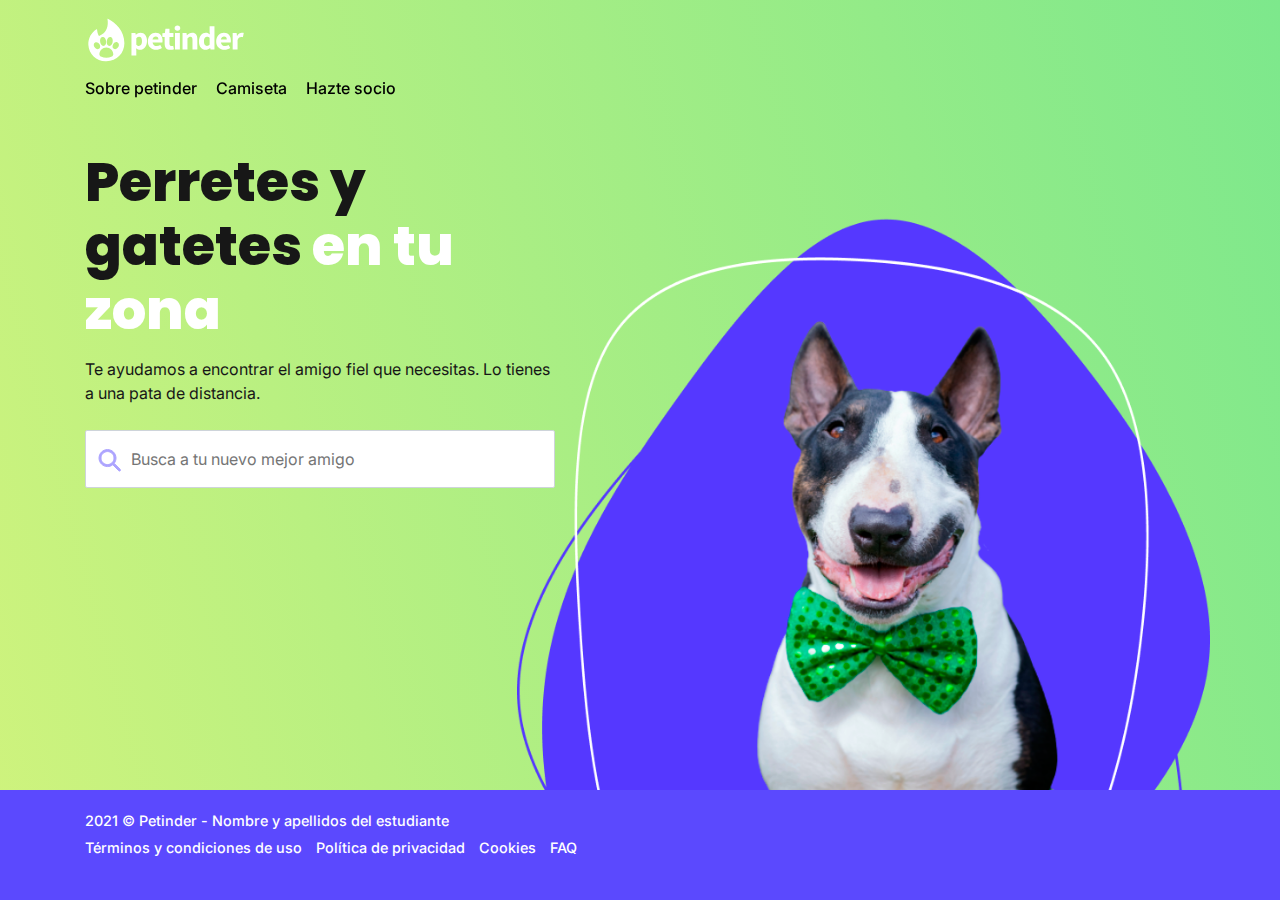
<file: index.html>
<!DOCTYPE html>
<html lang="es">

<head>
	<meta charset="utf-8">
	<title>Petinder</title>
	<meta name="description" content="Petinder es una organización que fomenta la adopción de animales: perros y gatos que necesitan encontrar un hogar que los acoja..">
	<meta name="viewport" content="width=device-width, initial-scale=1, shrink-to-fit=no">
	<link rel="icon" href="favicon.ico">
	<link rel="stylesheet" href="css/estilos.css">
</head>

<body class="page-home">
	<header>
		<nav class="container">
			<a class="link-logo" href="index.html">
				<img class="logo" src="images/logo_white.svg" alt="Logo petinder">
			</a>

			<ul class="menu-links">
				<li><a href="about.html">Sobre petinder</a></li>
				<li><a href="tshirt.html">Camiseta</a></li>
				<li><a href="join.html">Hazte socio</a></li>
			</ul>
		</nav>
	</header>


	<main>
		<div class="container">
			<section class="featured">
				<h1 class="title">Perretes y gatetes <span>en tu zona</span></h1>
				<p class="featured-text">Te ayudamos a encontrar el amigo fiel que necesitas. Lo tienes a una pata de distancia.</p>

				<form class="search-bar">
					<input type="search" placeholder="Busca a tu nuevo mejor amigo"
						class="form-control search-control" />
				</form>
			</section>
		</div>
	</main>

	<footer>
		<div class="container">
			<span>2021 © Petinder - Nombre y apellidos del estudiante</span>

			<ul class="legal-links">
				<li><a href="">Términos y condiciones de uso</a></li>
				<li><a href="">Política de privacidad</a></li>
				<li><a href="">Cookies</a></li>
				<li><a href="">FAQ</a></li>
			</ul>
		</div>
	</footer>
</body>

</html>
</file>
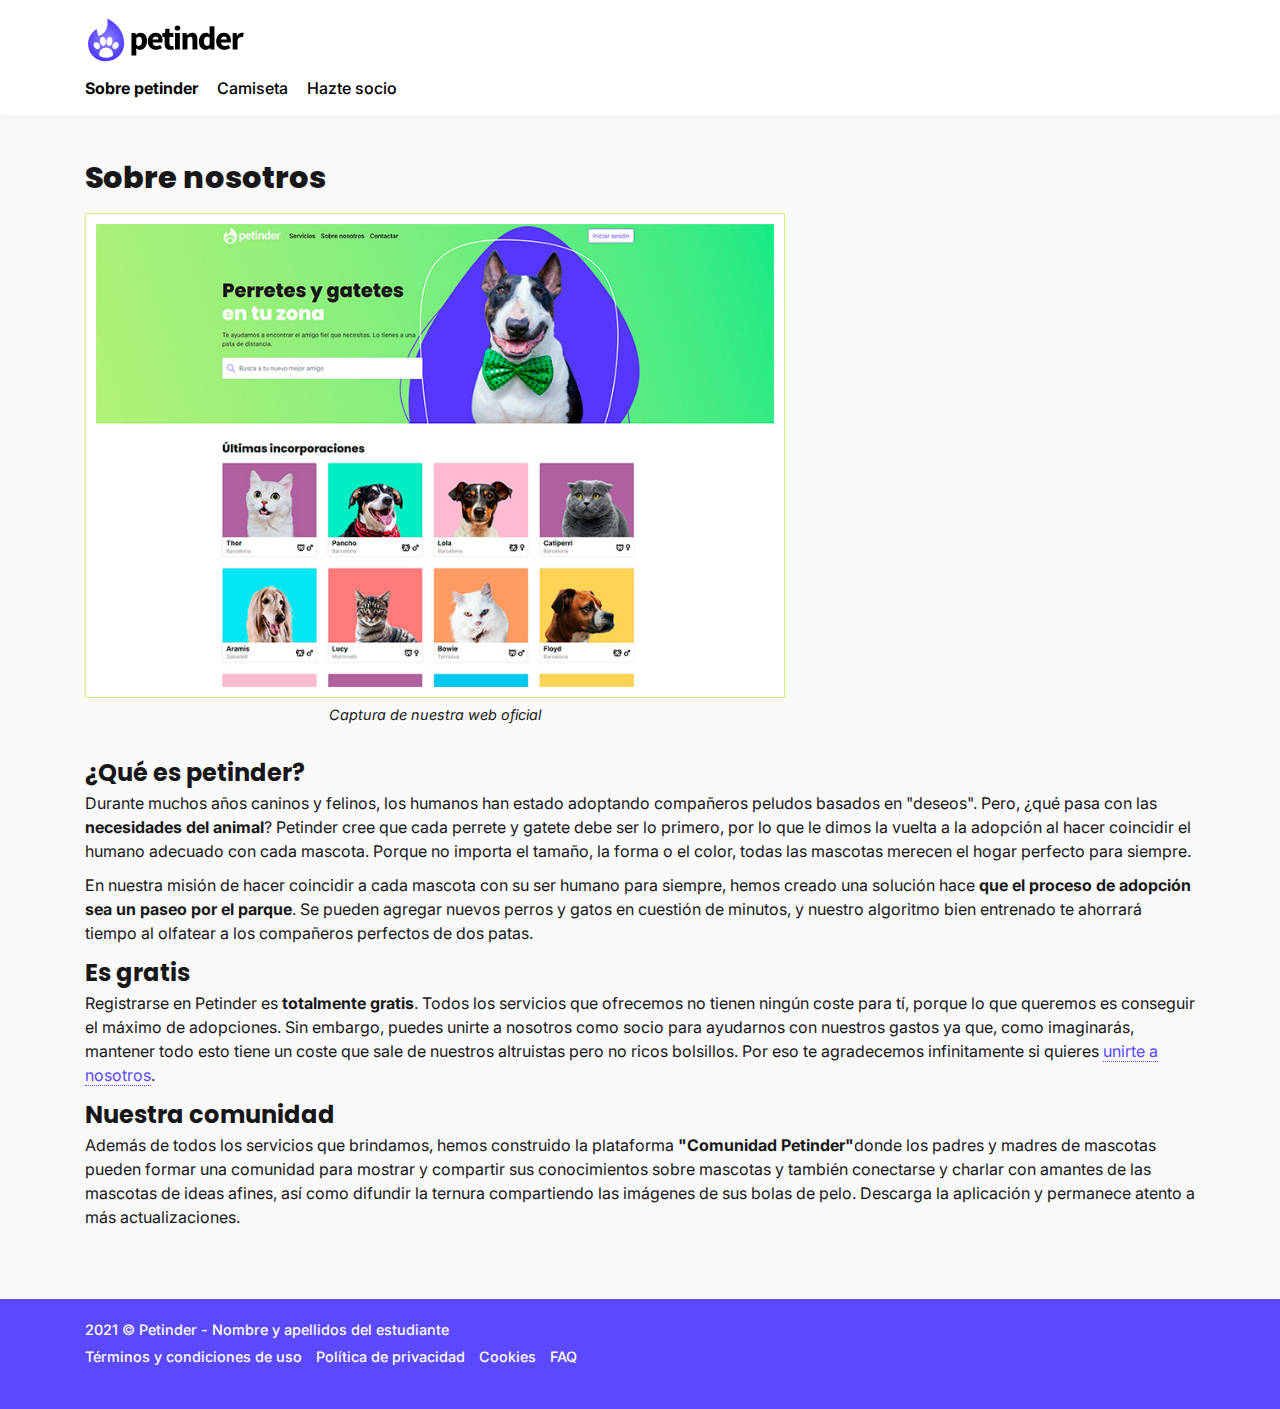
<file: about.html>
<!DOCTYPE html>
<html lang="es">

<head>
	<meta charset="utf-8">
	<title>Sobre nosotros | Petinder</title>
	<meta name="description" content="Todo sobre Petinder, la asociación que consigue que la adopción de un perro o de un gato  se adapte a las necesidades del animal y a las del humano que lo quiera adoptar.">
	<meta name="viewport" content="width=device-width, initial-scale=1, shrink-to-fit=no">
	<link rel="icon" href="favicon.ico">
	<link rel="stylesheet" href="css/estilos.css">
</head>

<body class="page-about">
	<header>
		<nav class="container">
			<a class="link-logo" href="index.html">
				<img class="logo" src="images/logo.svg" alt="Logo petinder">
			</a>

			<ul class="menu-links">
				<li class="active"><a href="about.html">Sobre petinder</a></li>
				<li><a href="tshirt.html">Camiseta</a></li>
				<li><a href="join.html">Hazte socio</a></li>
			</ul>
		</nav>
	</header>

	<main>

		<div class="container">
			<h1 class="title">Sobre nosotros</h1>

			<figure>
				<img src="images/captura.jpg" alt="Captura petinder" class="img-fluid">
				<figcaption>Captura de nuestra web oficial</figcaption>
			</figure>

			<h2>¿Qué es petinder?</h2>
			<p>Durante muchos años caninos y felinos, los humanos han estado adoptando compañeros peludos basados en "deseos". Pero, ¿qué pasa con las <strong>necesidades del animal</strong>? Petinder cree que cada perrete y gatete debe ser lo primero, por lo que le dimos la vuelta a la adopción al hacer coincidir el humano adecuado con cada mascota. Porque no importa el tamaño, la forma o el color, todas las mascotas merecen el hogar perfecto para siempre.</p>

			<p>En nuestra misión de hacer coincidir a cada mascota con su ser humano para siempre, hemos creado una solución hace <strong>que el proceso de adopción sea un paseo por el parque</strong>. Se pueden agregar nuevos perros y gatos en cuestión de minutos, y nuestro algoritmo bien entrenado te ahorrará tiempo al olfatear a los compañeros perfectos de dos patas.</p>

			<h2>Es gratis</h2>

			<p>Registrarse en Petinder es <strong>totalmente gratis</strong>. Todos los servicios que ofrecemos no tienen ningún coste para tí, porque lo que queremos es conseguir el máximo de adopciones. Sin embargo, puedes unirte a nosotros como socio para ayudarnos con nuestros gastos ya que, como imaginarás, mantener todo esto tiene un coste que sale de nuestros altruistas pero no ricos bolsillos. Por eso te agradecemos infinitamente si quieres <a href="join.html">unirte a nosotros</a>.</p>

			<h2>Nuestra comunidad</h2>

			<p>Además de todos los servicios que brindamos, hemos construido la plataforma <strong>"Comunidad Petinder"</strong>donde los padres y madres de mascotas pueden formar una comunidad para mostrar y compartir sus conocimientos sobre mascotas y también conectarse y charlar con amantes de las mascotas de ideas afines, así como difundir la ternura compartiendo las imágenes de sus bolas de pelo. Descarga la aplicación y permanece atento a más actualizaciones. </p>
		</div>

	</main>

	<footer>
		<div class="container">
			<span>2021 © Petinder - Nombre y apellidos del estudiante</span>

			<ul class="legal-links">
				<li><a href="">Términos y condiciones de uso</a></li>
				<li><a href="">Política de privacidad</a></li>
				<li><a href="">Cookies</a></li>
				<li><a href="">FAQ</a></li>
			</ul>
		</div>
	</footer>
</body>

</html>
</file>
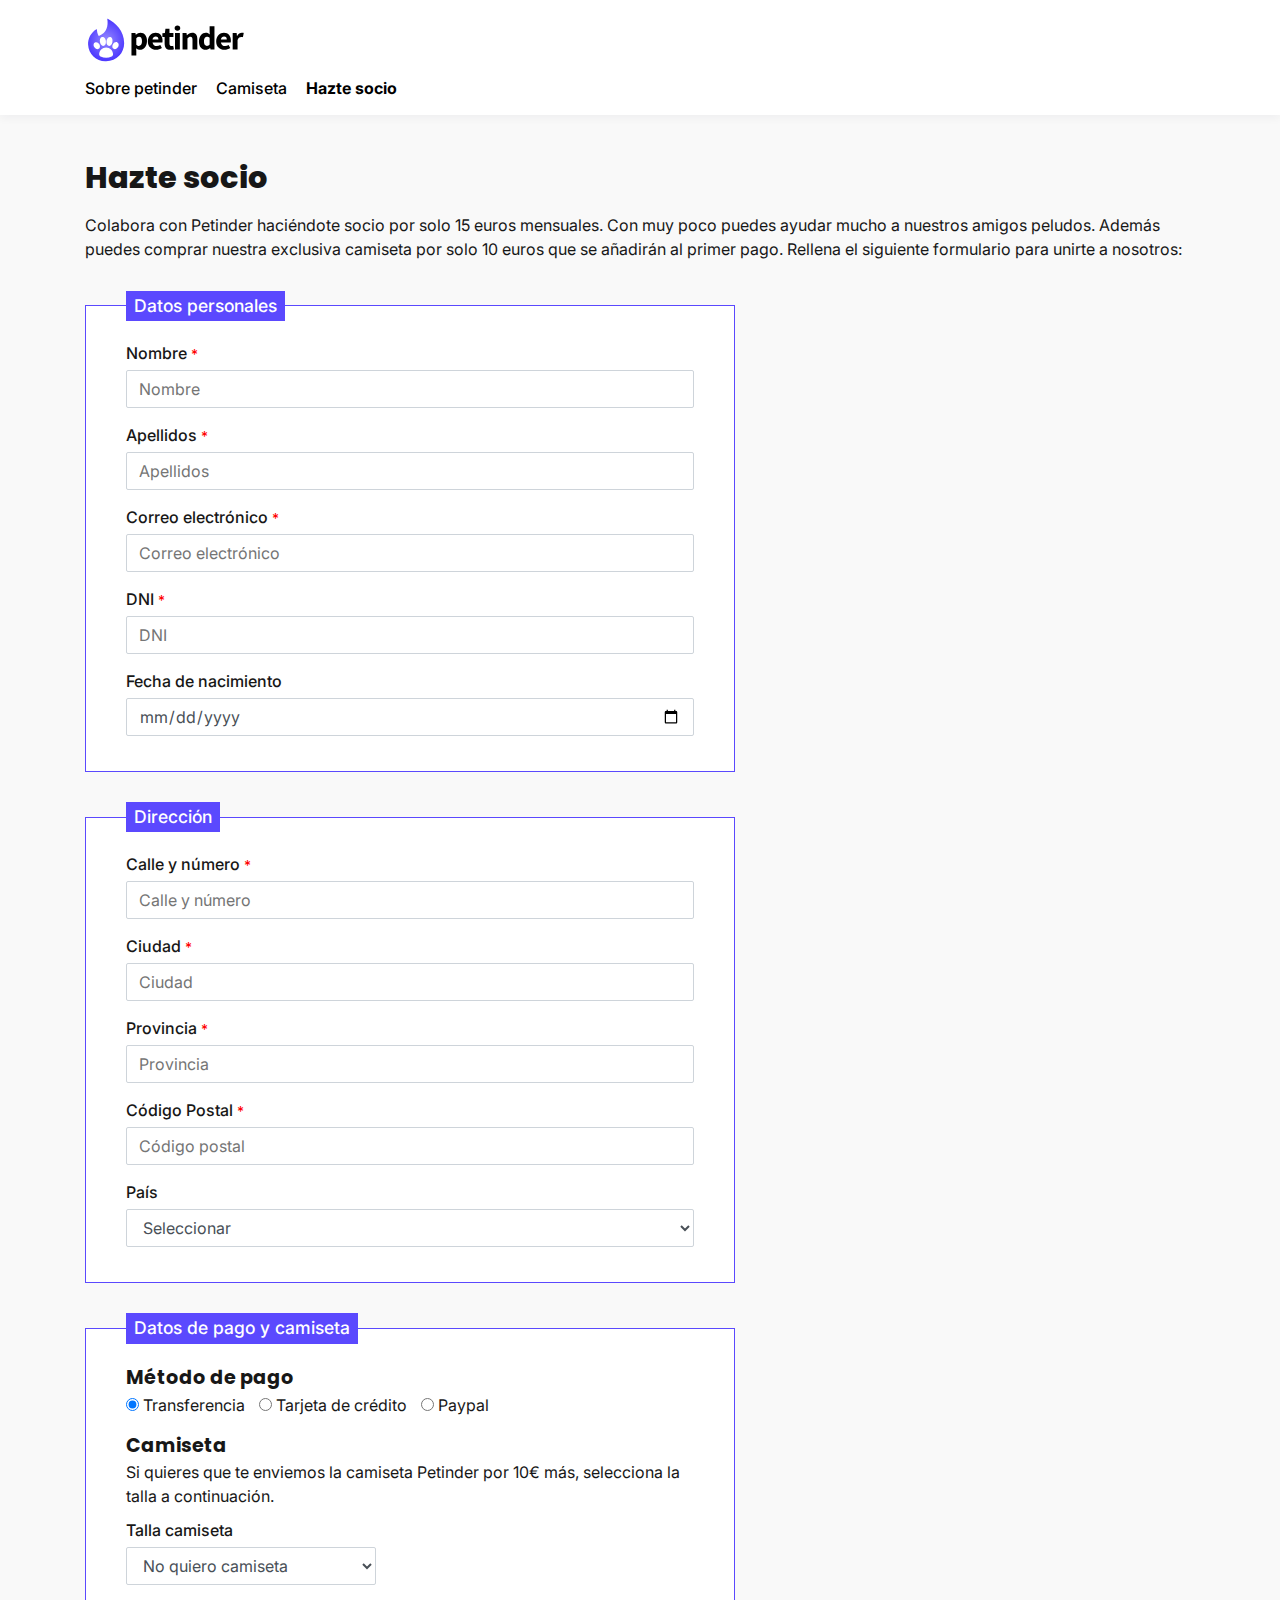
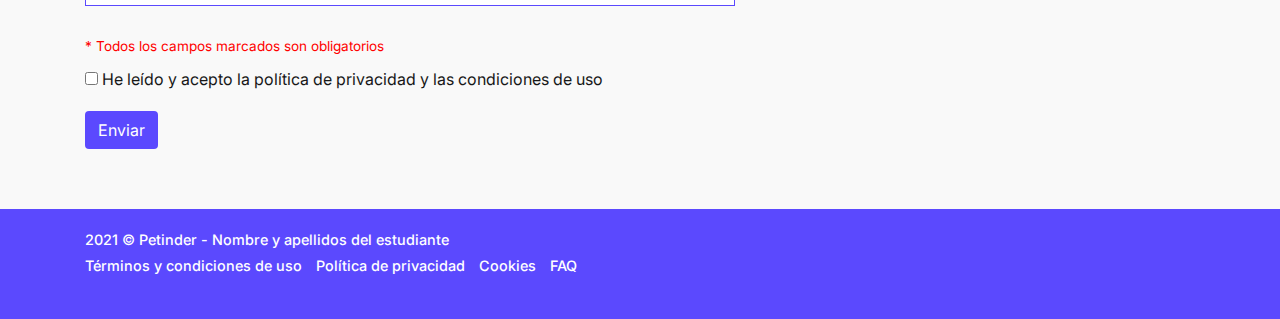
<file: join.html>
<!DOCTYPE html>
<html lang="es">

<head>
	<meta charset="utf-8">
	<title>Házte socio | Petinder</title>
	<meta name="description" content="Colabora con Petinder. Cumplimenta el formulario y ayudarás a nuestros amigos peludos">
	<meta name="viewport" content="width=device-width, initial-scale=1, shrink-to-fit=no">
	<link rel="icon" href="favicon.ico">
	<link rel="stylesheet" href="css/estilos.css">
</head>

<body class="page-join">
	<header>
		<nav class="container">
			<a class="link-logo" href="index.html">
				<img class="logo" src="images/logo.svg" alt="Logo petinder">
			</a>

			<ul class="menu-links">
				<li><a href="about.html">Sobre petinder</a></li>
				<li><a href="tshirt.html">Camiseta</a></li>
				<li class="active"><a href="join.html">Hazte socio</a></li>
			</ul>
		</nav>
	</header>

	<main>

		<div class="container">
			<h1 class="title">Hazte socio</h1>

			<p>Colabora con Petinder haciéndote socio por solo 15 euros mensuales. Con muy poco puedes ayudar mucho a nuestros amigos peludos. Además puedes comprar nuestra exclusiva camiseta por solo 10 euros que se añadirán al primer pago. Rellena el siguiente formulario para unirte a nosotros:</p>

			<form action="#" method="post">
				<fieldset>
					<legend>Datos personales</legend>

					<div class="form-group">
						<label for="nombre" class="form-label">Nombre <span class="required">*</span></label>
						<input type="text" class="form-control" name="nombre" id="nombre" placeholder="Nombre" pattern="[a-zA-ZàáâäãåąčćęèéêëėįìíîïłńòóôöõøùúûüųūÿýżźñçčšžÀÁÂÄÃÅĄĆČĖĘÈÉÊËÌÍÎÏĮŁŃÒÓÔÖÕØÙÚÛÜŲŪŸÝŻŹÑßÇŒÆČŠŽ∂ð ,.'-]{2,64}" title="Solo caracteres alfabéticos. Un mínimo de 2 y un máximo de 64 caracteres" required>
					</div>

					<div class="form-group">
						<label for="apellidos" class="form-label">Apellidos <span class="required">*</span></label>
						<input type="text" class="form-control" name="apellidos" id="apellidos" placeholder="Apellidos" pattern="[a-zA-ZàáâäãåąčćęèéêëėįìíîïłńòóôöõøùúûüųūÿýżźñçčšžÀÁÂÄÃÅĄĆČĖĘÈÉÊËÌÍÎÏĮŁŃÒÓÔÖÕØÙÚÛÜŲŪŸÝŻŹÑßÇŒÆČŠŽ∂ð ,.'-]{2,128}" title="Solo caracteres alfabéticos. Un mínimo de 2 y un máximo de 128 caracteres" required>
					</div>

					<div class="form-group">
						<label for="email" class="form-label">Correo electrónico <span class="required">*</span></label>
						<input type="email" class="form-control" name="email" id="email" placeholder="Correo electrónico" required>
					</div>

					<div class="form-group">
						<label for="dni" class="form-label">DNI <span class="required">*</span></label>
						<input type="text" class="form-control" name="dni" id="dni" placeholder="DNI" required>
					</div>

					<div class="form-group">
						<label for="fecha" class="form-label">Fecha de nacimiento</label>
						<input type="date" class="form-control" name="fecha" id="fecha">
					</div>
				</fieldset>
				<fieldset>
					<legend>Dirección</legend>

					<div class="form-group">
						<label for="calle" class="form-label">Calle y número <span class="required">*</span></label>
						<input type="text" class="form-control" name="calle" id="calle" placeholder="Calle y número" required>
					</div>

					<div class="form-group">
						<label for="ciudad" class="form-label">Ciudad <span class="required">*</span></label>
						<input type="text" class="form-control" name="ciudad" id="ciudad" placeholder="Ciudad" required>
					</div>
					<div class="form-group">
						<label for="provincia" class="form-label">Provincia <span class="required">*</span></label>
						<input type="text" class="form-control" name="provincia" id="provincia" placeholder="Provincia" required>
					</div>
					<div class="form-group">
						<label for="cpostal" class="form-label">Código Postal <span class="required">*</span></label>
						<input type="text" class="form-control" name="cpostal" id="cpostal" placeholder="Código postal" required>
					</div>
					<div class="form-group">
						<label for="pais" class="form-label">País</label>
						<select id="pais" class="form-control" name="pais">
							<option value="-1">Seleccionar</option>
							<option value="Andorra">Andorra</option>
							<option value="España">España</option>
							<option value="Francia">Francia</option>
							<option value="Otro">Otro</option>
						</select>
					</div>
				</fieldset>
				<fieldset class="block-payment">
					<legend>Datos de pago y camiseta</legend>

					<h2>Método de pago</h2>

					<ul class="radio-group">
						<li class="radio-option">
							<input type="radio" name="metodo_pago" id="pago_transfer" checked value="Transferencia">
							<label for="pago_transfer">Transferencia</label>
						</li>

						<li class="radio-option">
							<input type="radio" name="metodo_pago" id="pago_credito" value="Tarjeta de crédito">
							<label for="pago_credito">Tarjeta de crédito</label>
						</li>

						<li class="radio-option">
							<input type="radio" name="metodo_pago" id="pago_paypal" value="Paypal">
							<label for="pago_paypal">Paypal</label>
						</li>
					</ul>
					<h2>Camiseta</h2>
					<p>Si quieres que te enviemos la camiseta Petinder por 10€ más, selecciona la talla a
						continuación.</p>
					<label for="tallas" class="form-label">Talla camiseta</label>

					<select id="tallas" class="form-control" name="tallas">
						<option value="-1">No quiero camiseta</option>
						<optgroup label="Mujeres">
							<option value="Mujer S">S</option>
							<option value="Mujer M">M</option>
							<option value="Mujer L">L</option>
							<option value="Mujer XL">XL</option>
						</optgroup>
						<optgroup label="Hombres">
							<option value="Hombre S">S</option>
							<option value="Hombre M">M</option>
							<option value="Hombre L">L</option>
							<option value="Hombre XL">XL</option>
							<option value="Hombre XXL">XXL</option>
							<option value="Hombre XXXL">XXXL</option>
						</optgroup>
					</select>
				</fieldset>


				<div class="form-footer">
					<small>* Todos los campos marcados son obligatorios</small>
					<div class="conditions"><input type="checkbox" required id="acepto" value="Acepto"> <label for="acepto">He leído y acepto la política de privacidad y las condiciones de uso</label></div>
					<button type="submit" class="boton">Enviar</button>
				</div>

			</form>

		</div>

	</main>

	<footer>
		<div class="container">
			<span>2021 © Petinder - Nombre y apellidos del estudiante</span>

			<ul class="legal-links">
				<li><a href="">Términos y condiciones de uso</a></li>
				<li><a href="">Política de privacidad</a></li>
				<li><a href="">Cookies</a></li>
				<li><a href="">FAQ</a></li>
			</ul>
		</div>
	</footer>


</body>

</html>
</file>
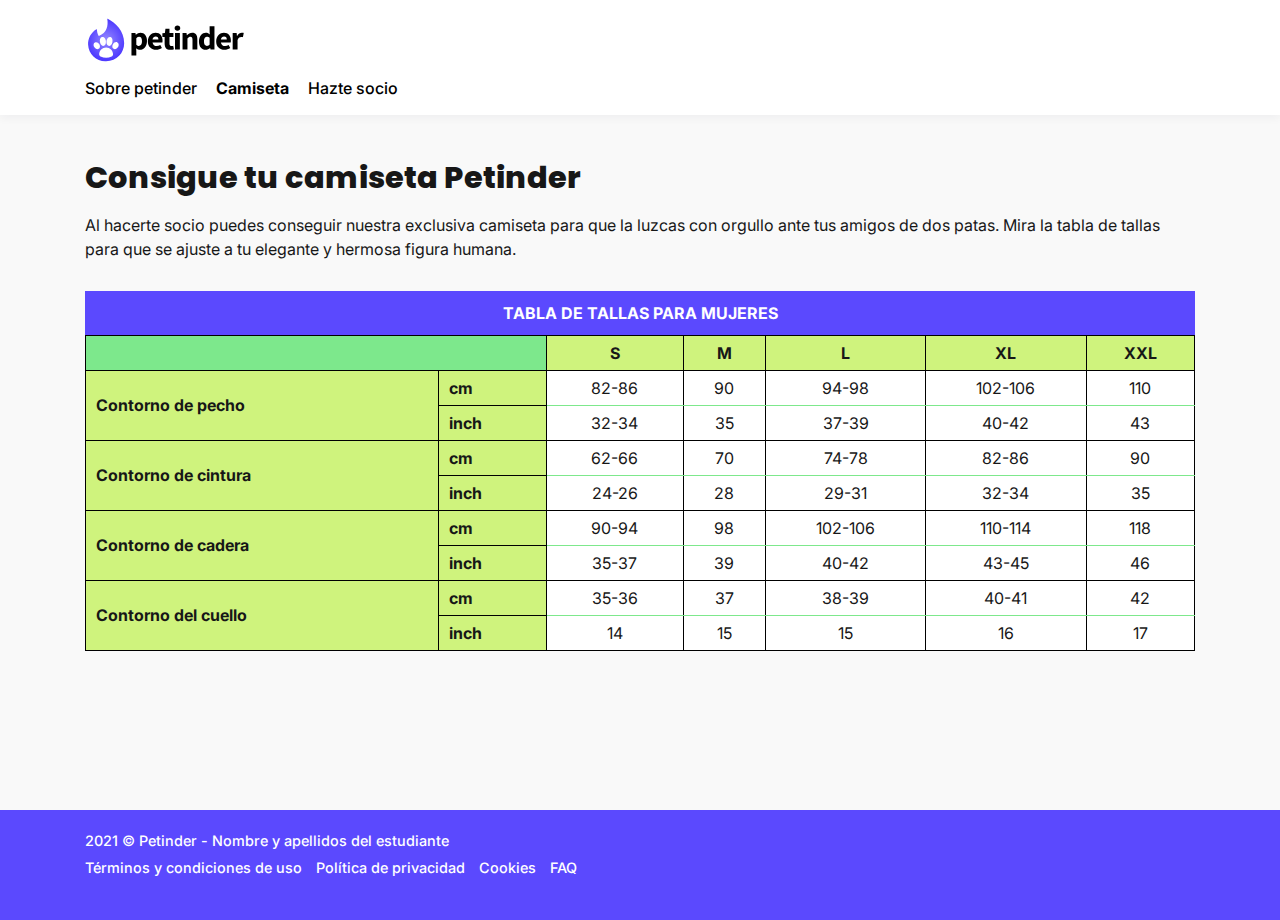
<file: tshirt.html>
<!DOCTYPE html>
<html lang="es">

<head>
	<meta charset="utf-8">
	<title>Camisetas | Petinder</title>
	<meta name="description" content="Tallas de camisetas del club Petinder. Encuentra la camiseta perfecta y difunde nuestro mensaje.">
	<meta name="viewport" content="width=device-width, initial-scale=1, shrink-to-fit=no">
	<link rel="icon" href="favicon.ico">
	<link rel="stylesheet" href="css/estilos.css">
</head>

<body class="page-tshirt">
	<header>
		<nav class="container">
			<a class="link-logo" href="index.html">
				<img class="logo" src="images/logo.svg" alt="Logo petinder">
			</a>

			<ul class="menu-links">
				<li><a href="about.html">Sobre petinder</a></li>
				<li class="active"><a href="tshirt.html">Camiseta</a></li>
				<li><a href="join.html">Hazte socio</a></li>
			</ul>
		</nav>
	</header>

	<main>

		<div class="container">
			<h1 class="title">Consigue tu camiseta Petinder</h1>

			<p>Al hacerte socio puedes conseguir nuestra exclusiva camiseta para que la luzcas con orgullo ante tus amigos de dos patas. Mira la tabla de tallas para que se ajuste a tu elegante y hermosa figura humana. </p>

			<table class="table">
				<caption>Tabla de tallas para mujeres</caption>
				<thead>
					<tr>
						<th colspan="2"></th>
						<th scope="col">S</th>
						<th scope="col">M</th>
						<th scope="col">L</th>
						<th scope="col">XL</th>
						<th scope="col">XXL</th>
					</tr>
				</thead>
				<tbody>
					<tr>
						<th rowspan="2" scope="rowgroup">Contorno de pecho</th>
						<th scope="row">cm</th>
						<td>82-86</td>
						<td>90</td>
						<td>94-98</td>
						<td>102-106</td>
						<td>110</td>
					</tr>
					<tr>
						<th scope="row">inch</th>
						<td>32-34</td>
						<td>35</td>
						<td>37-39</td>
						<td>40-42</td>
						<td>43</td>
					</tr>
					<tr>
						<th rowspan="2" scope="rowgroup">Contorno de cintura</th>
						<th scope="row">cm</th>
						<td>62-66</td>
						<td>70</td>
						<td>74-78</td>
						<td>82-86</td>
						<td>90</td>
					</tr>
					<tr>
						<th scope="row">inch</th>
						<td>24-26</td>
						<td>28</td>
						<td>29-31</td>
						<td>32-34</td>
						<td>35</td>
					</tr>
					<tr>
						<th rowspan="2" scope="rowgroup">Contorno de cadera</th>
						<th scope="row">cm</th>
						<td>90-94</td>
						<td>98</td>
						<td>102-106</td>
						<td>110-114</td>
						<td>118</td>
					</tr>
					<tr>
						<th scope="row">inch</th>
						<td>35-37</td>
						<td>39</td>
						<td>40-42</td>
						<td>43-45</td>
						<td>46</td>
					</tr>
					<tr>
						<th rowspan="2" scope="rowgroup">Contorno del cuello</th>
						<th scope="row">cm</th>
						<td>35-36</td>
						<td>37</td>
						<td>38-39</td>
						<td>40-41</td>
						<td>42</td>
					</tr>
					<tr>
						<th scope="row">inch</th>
						<td>14</td>
						<td>15</td>
						<td>15</td>
						<td>16</td>
						<td>17</td>
					</tr>
				</tbody>
			</table>

		</div>

	</main>

	<footer>
		<div class="container">
			<span>2021 © Petinder - Nombre y apellidos del estudiante</span>

			<ul class="legal-links">
				<li><a href="">Términos y condiciones de uso</a></li>
				<li><a href="">Política de privacidad</a></li>
				<li><a href="">Cookies</a></li>
				<li><a href="">FAQ</a></li>
			</ul>
		</div>
	</footer>
</body>

</html>
</file>
<file: css/estilos.css>
@import url("https://fonts.googleapis.com/css2?family=Inter:wght@400;500;700&display=swap");
@import url("https://fonts.googleapis.com/css2?family=Poppins:wght@800&display=swap");

/* REGLAS GENERALES */

/* Definimos las variables de colores  */
:root {
   --text-color: rgb(23, 23, 23);
   --primary-color: rgb(91, 73, 254);
   --secondary-color: rgb(125, 232, 140);
   --secondary-light-color: rgb(207, 243, 125);
   --table-border: rgb(91, 73, 254);
}

/* Reset de margins y paddings */
*,
*::before,
*::after {
   margin: 0;
   padding: 0;
   box-sizing: border-box;
}

body {
   margin: 0;
   font-family: "Inter", sans-serif;
   font-size: 1rem;
   font-weight: 400;
   line-height: 1.5;
   color: var(--text-color);
   background-color: #f9f9f9;
}

a {
   color: var(--primary-color);
   text-decoration: none;
   background-color: transparent;
}

a:hover {
   color: var(--secondary-color);
}

p {
   margin-bottom: 10px;
}

ul,
li {
   list-style: none;
   padding: 0;
   margin: 0;
}

h1,
h2,
.title {
   font-family: "Poppins", sans-serif;
}

.title {
   font-weight: 800;
   font-size: 1.9rem;
   margin-bottom: 0.75rem;
}

.img-fluid {
   max-width: 100%;
}

/*
Las reglas que van a continuación consiguen que los contenidos dentro del elemento de class .container se adapten a los distintos dispositivos.
La clase .container define un contenedor que ocupa el 100% de la pantalla del dispositivo, con un relleno por la izquierda y por la derecha de 15 píxeles, y márgenes por la izquierda y por la derecha automáticos, para conseguir un diseño centrado.
A continuación utilizamos media queries, un módulo de CSS3 que permite adaptar la representación del contenido a las características del dispositivo y que se estudia en la unidad 5.
Con las media queries utilizadas indicamos la anchura máxima que el .container debe tener cuando los dispositivos tengan la anchura mínima indicada por el punto de rotura (breakpoint). 
*/

.container {
   margin-right: auto;
   margin-left: auto;
   padding-right: 15px;
   padding-left: 15px;
}

@media (min-width: 992px) {
   .container {
      max-width: 960px;
   }
}

@media (min-width: 1200px) {
   .container {
      max-width: 1140px;
   }
}

@media (min-width: 1400px) {
   .container {
      max-width: 1300px;
   }
}

/* Elementos de formulario comunes */

input,
.boton,
select {
   font-family: "Inter", sans-serif;
}

.form-control {
   display: block;
   width: 100%;
   height: calc(1.5em + 0.75rem + 2px);
   padding: 0.375rem 0.75rem;
   font-size: 1rem;
   line-height: 1.5;
   color: #495057;
   background-color: #fff;
   border: 1px solid #ced4da;
   border-radius: 2px;
   transition: border-color 0.15s ease-in-out, box-shadow 0.15s ease-in-out;
}

.form-control:focus {
   border-color: var(--secondary-color);
   box-shadow: 0px 1px 1px rgba(0, 0, 0, 0.075) inset,
      0px 0px 8px var(--secondary-color);
}

.boton {
   background: var(--primary-color);
   display: inline-block;
   font-weight: 400;
   color: white;
   text-align: center;
   vertical-align: middle;
   cursor: pointer;
   border: 1px solid transparent;
   padding: 0.375rem 0.75rem;
   font-size: 1rem;
   line-height: 1.5;
   border-radius: 4px;
   transition: color 0.15s ease-in-out, background-color 0.15s ease-in-out,
      border-color 0.15s ease-in-out, box-shadow 0.15s ease-in-out;
}

.boton:hover {
   text-decoration: none;
   background: white;
   border-color: var(--primary-color);
   color: var(--primary-color);
}

.boton:focus {
   outline: 0;
   box-shadow: 0 0 0 0.2rem rgba(91, 73, 254, 0.25);
}

/* Bloques principales del layout */

header {
   height: 115px;
   background: white;
   box-shadow: 0 4px 8px 0 rgba(13, 10, 44, 0.04);
}

header .link-logo {
   display: inline-block;
   padding-top: 15px;
   padding-bottom: 5px;
}

header .logo {
   height: 50px;
   width: auto;
   margin-right: 20px;
}

header .menu-links li {
   margin-right: 15px;
   font-weight: 500;
   display: inline-block;
}

header .menu-links li a {
   color: black;
}

header .menu-links li a:hover {
   color: var(--primary-color);
}

header .menu-links li.active a {
   font-weight: 700;
}

main {
   padding-top: 40px;
   padding-bottom: 60px;
}

main a {
   border-bottom: 1px dotted var(--primary-color);
}

main a:hover {
   border-color: var(--secondary-color);
}

footer {
   background: var(--primary-color);
   color: white;
   padding: 20px 0 0 0;
   margin-top: auto;
   font-size: 0.9rem;
   font-weight: 500;
   height: 110px;
}

@media (max-width: 767px) {
   footer {
      display: flex;
      flex-direction: column;
      justify-content: center;
   }
}
footer a {
   color: white;
}

footer .legal-links {
   margin-top: 5px;
}

footer .legal-links li {
   display: inline-block;
   margin-right: 10px;
}

/* Página home */

.page-home header {
   background: transparent;
   box-shadow: none;
   position: fixed; /* En este caso se fija la barra en la página de inicio para que si se hace la ventana pequeña se superponga a la imagen central y no quede cortada (Opcional)  */
   width: 100%; /* Normalmente no es necesario definir la anchura del header porque es un elemento de bloque, pero al ser position:fixed si es necesario  */
}

.page-home {
   background: linear-gradient(
      75deg,
      var(--secondary-light-color) 0%,
      var(--secondary-color) 100%
   );
}

.page-home main {
   padding: 0;
}

.page-home .title {
   font-size: 3.4rem;
   margin-bottom: 15px;
   line-height: 4rem;
}

.page-home .title span {
   color: white;
}

.page-home .featured {
   max-width: 470px;
}

.page-home main .container {
   min-height: calc(100vh - 110px);
   background: url(../images/hero_image_bg.png) 100% 100% no-repeat;
   background-size: 700px auto;
   padding-top: 150px;
   padding-bottom: 120px;
}

@media (max-width: 767px) {
   .page-home main .container {
      background-size: 150px auto;
   }
}

.page-home .featured .featured-text {
   margin-bottom: 25px;
}

.search-bar .search-control {
   padding-left: 45px;
   height: 58px;
   background: #fff url(../images/icon_search.svg) 5px 50% no-repeat;
}

/* Página Sobre Petinder */

.page-about .img-fluid {
   padding: 10px;
   background: white;
   border: 1px solid var(--secondary-light-color);
}

.page-about figure {
   font-size: 0.9rem;
   text-align: center;
   margin-bottom: 30px;
   max-width: 700px;
   font-style: italic;
}

/* Página Camisetas (tabla) */

.page-tshirt main {
   min-height: calc(100vh - 205px);
}

.table {
   width: 100%;
   margin-top: 30px;
   border-collapse: collapse;
}

@media (max-width: 767px) {
   .table {
      font-size: 0.7rem;
   }
}

.table,
.table th,
.table td {
   border: 1px solid black;
}

.table th {
   background: var(--secondary-light-color);
   padding: 5px 10px;
}

.table thead th {
   text-align: center;
}

.table tbody th {
   text-align: left;
}

.table thead th:first-child {
   background-color: var(--secondary-color);
}

.table td {
   background: white;
   padding: 5px 10px;
   text-align: center;
}

.table tr:nth-child(odd) td {
   border-bottom: 1px solid var(--secondary-color);
}

.table caption {
   background: var(--primary-color);
   color: white;
   padding: 10px;
   text-transform: uppercase;
   font-weight: 700;
}

/* Página Inscripción (formulario) */

fieldset {
   background: white;
   border: 1px solid var(--primary-color);
   margin-bottom: 30px;
   margin-top: 30px;
   padding: 20px 40px;
   max-width: 650px;
}

legend {
   background: var(--primary-color);
   color: white;
   font-size: 1.1rem;
   font-weight: 500;
   padding: 2px 8px;
}

.page-join .form-group {
   margin-bottom: 15px;
}

.page-join .form-control {
   display: block;
   width: 100%;
}

.page-join .form-label {
   font-weight: 500;
   display: block;
   margin-bottom: 5px;
}

.page-join .radio-group {
   margin: 0;
   padding: 0;
   list-style: none;
}

.page-join .radio-group li {
   display: inline-block;
   margin-right: 10px;
   padding: 0;
}

.page-join .block-payment select {
   max-width: 250px;
}

.page-join .block-payment h2 {
   font-size: 1.2rem;
}

.page-join .block-payment .radio-group {
   margin-bottom: 15px;
}

.page-join .conditions {
   margin-bottom: 20px;
}

.page-join small {
   display: block;
   margin: 10px 0 10px 0;
}

.page-join .required,
.page-join small {
   color: red;
   font-size: 0.85rem;
}
</file>
